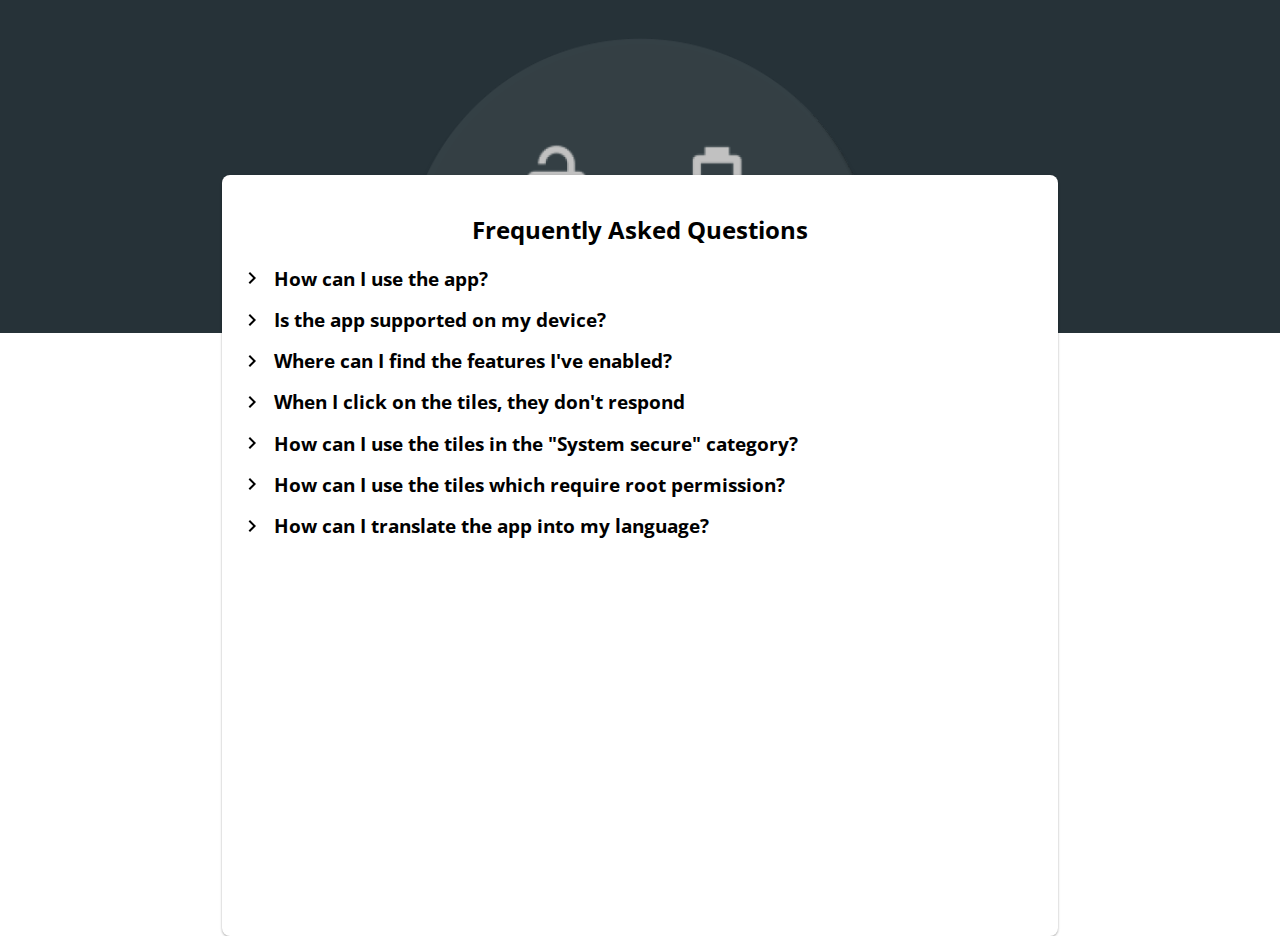
<file: index.html>
<!DOCTYPE html>
<html>
  <head>
    <meta charset="UTF-8">
    <meta name="viewport" content="width=device-width,initial-scale=1">
    <link rel="shortcut icon" href="favicon.ico" type="image/x-icon">
    <link rel="icon" href="favicon.ico" type="image/x-icon">
    <title>FAQ | Quick Settings</title>
    <link rel="stylesheet" href="css/style.css" type="text/css">
  </head>
  <body>
    <header>
      <img class="app-logo" src="res/logo.png" alt="Quick Settings logo">
      <h1>Quick Settings</h1>
    </header>
    <div class="container">
      <h2>Frequently Asked Questions</h2>
      <ul class="faqs">
        <li>
          <a name="how-to-use"></a>
          <a href="#how-to-use">
            <img src="res/arrow.svg">
            <h3>How can I use the app?</h3>
          </a>
          <p>In the first place, you need to ensure your device is properly supported 
            (check out <a href="#supported-devices">"Is the app supported on my device?"</a>).
          </p>
          <p>Then, open the app and click on a category you may be interested in.
            Find a feature (or "tile") you want to enable, click on it and select <b>"Enable tile".</b>
          </p>
          <p>Finally, follow <a href="#after-enabling-features">"Where can I find the features I've enabled?"</a></p>
          <p>You can also watch this video on YouTube<br>
            <iframe width="560" height="315" src="https://www.youtube.com/embed/sczLq0r5AyQ" frameborder="0" allow="accelerometer; autoplay; encrypted-media; gyroscope; picture-in-picture" allowfullscreen=""></iframe>
          </p>
        </li>
        <li>
          <a name="supported-devices"></a>
          <a href="#supported-devices">
            <img src="res/arrow.svg">
            <h3>Is the app supported on my device?</h3>
          </a>
          <p>The app requires at least Android 7.0 to work.</p>
          <p>It may not work on some unpopular brands, but it's worth to give a try.
            In case your smartphone or its brand is quite popular, 99% of the cases,
            the app works just fine.
          </p>
          <p>If you're still having issues on a device of a popular brand, 
            see <a href="#tiles-not-responding">"When I click on the tiles they don't respond."</a>
          </p>
        </li>
        <li>
          <a name="after-enabling-features"></a>
          <a href="#after-enabling-features">
            <img src="res/arrow.svg">
            <h3>Where can I find the features I've enabled?</h3>
          </a>
          <p>I understand this is the most difficult part of the app to understand, trust me.</p>
          <p>Scroll down the notification panel twice, until it's fully expanded. Then, you may find a pencil icon or an "Edit" button (try scrolling horizontally or opening menus). Once you've found any of these, click it.</p>
          <p><a href="https://drive.google.com/folderview?id=1eC2FUBxqWfv7-wBZv2aD9uNk5AY7cEY0">Here you can find some examples of those icons you need to click.</a></p>
          <p>Scroll down to the bottom: here you should see all the features you've enabled. Drag and drop them at the top of the screen, then close this menu.</p>
          <p>All done, you're ready to go! Enjoy the app.</p>
        </li>
        <li>
          <a name="tiles-not-responding"></a>
          <a href="#tiles-not-responding">
            <img src="res/arrow.svg">
            <h3>When I click on the tiles, they don't respond</h3>
          </a>
          <p>This is an issue which occurs on some brand's smartphones.</p>
          <p>Go to <a href="https://dontkillmyapp.com/">dontkillmyapp.com</a> and click on the name of the brand of your smartphone. Finally, follow the steps under <b>"Solution for users"</b>.</p>
          <p>In case the issue is still there, please send me an email.</p>
        </li>
        <li>
          <a name="secure-adb-tiles"></a>
          <a href="#secure-adb-tiles">
            <img src="res/arrow.svg">
            <h3>How can I use the tiles in the "System secure" category?</h3>
          </a>
          <p>You need to use a tool on your computer. Detailed instructions are available at <a href="/qs-enabler.html">this page (QS Enabler)</a></p>
        </li>
        <li>
          <a name="root-tiles">
          <a href="#root-tiles">
            <img src="res/arrow.svg">
            <h3>How can I use the tiles which require root permission?</h3>
          </a>
          <p>Since you're looking at that message, it looks like you haven't root permission on your phone.</p>
          <p>Don't you know what root permission is? Read <a href="https://www.androidauthority.com/root-android-277350/">this page on Android Authority</a>, it explains everything in detail. Anyway, in case you decide to go ahead and root your device, <u>I'm not responsible for anything that may happen.</u></p>
          <p>In case you're actually using a rooted device, disable any system which hides root or send me an email.</p>
        </li>
        <li>
          <a name="translation"></a>
          <a href="#translation">
            <img src="res/arrow.svg">
            <h3>How can I translate the app into my language?</h3>
          </a>
          <p>Detailed instructions about the procedure are available at <a href="https://github.com/simonesestito/nougat_quickSettings">this GitHub page</a></p>
        </li>
      </ul>
    </div>

    <script src="js/script.js"></script>
  </body>
</html>
</file>
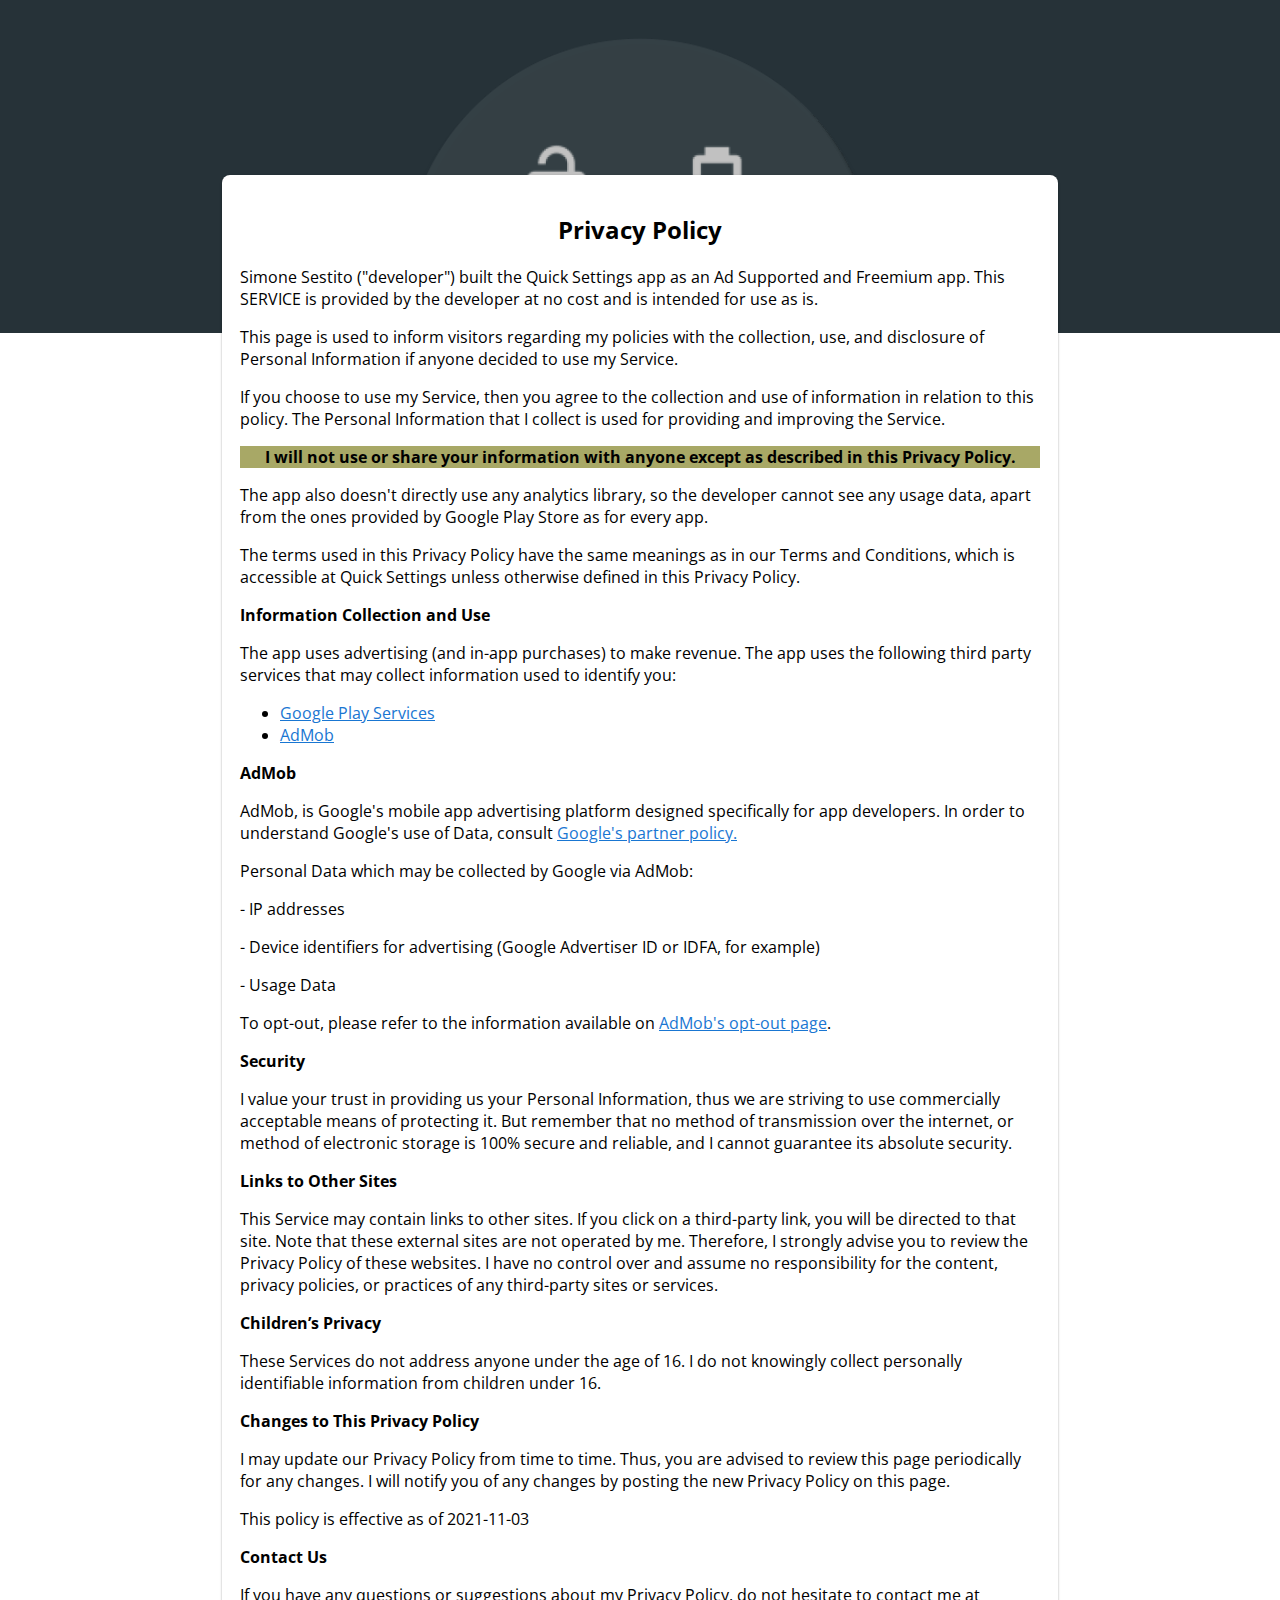
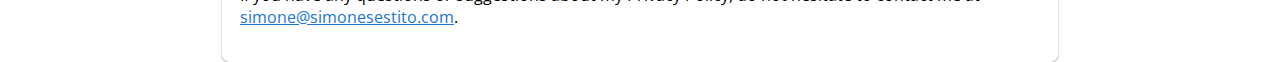
<file: policy.html>
<!DOCTYPE html>
<html>
    <head>
        <meta charset="UTF-8" />
        <meta name="viewport" content="width=device-width,initial-scale=1" />
        <link rel="shortcut icon" href="favicon.ico" type="image/x-icon" />
        <link rel="icon" href="favicon.ico" type="image/x-icon" />
        <title>Privacy Policy | Quick Settings</title>
        <link rel="stylesheet" href="css/style.css" type="text/css" />
    </head>
    <body>
        <header>
            <img src="res/logo.png" class="app-logo" alt="Quick Settings logo" />
            <h1>Quick Settings</h1>
        </header>
        <div class="container">
            <h2>Privacy Policy</h2>
            <p>
                Simone Sestito ("developer") built the Quick Settings app as an Ad Supported and Freemium app. This SERVICE is provided by the developer at no cost and is intended for use as is.
            </p>
            <p>
                This page is used to inform visitors regarding my policies with the collection, use, and disclosure of Personal Information if anyone decided to use my Service.
            </p>
            <p>
                If you choose to use my Service, then you agree to the collection and use of information in relation to this policy. The Personal Information that I collect is used for providing and improving the Service.
            </p>
            <p style="background: rgba(110, 110, 0, 0.6); /* color: white; */ text-align: center;"><b>I will not use or share your information with anyone except as described in this Privacy Policy. </b></p>
            <p>The app also doesn't directly use any analytics library, so the developer cannot see any usage data, apart from the ones provided by Google Play Store as for every app.</p>
            <p>
                The terms used in this Privacy Policy have the same meanings as in our Terms and Conditions, which is accessible at Quick Settings unless otherwise defined in this Privacy Policy.
            </p>
            <p><strong>Information Collection and Use</strong></p>
            <div>
                <p>
                    The app uses advertising (and in-app purchases) to make revenue.&nbsp;The app uses the following third party services that may collect information used to identify you:
                </p>
                <ul>
                    <li><a href="https://www.google.com/policies/privacy/" target="_blank">Google Play Services</a></li>
                    <li><a href="https://support.google.com/admob/answer/6128543?hl=en" target="_blank">AdMob</a></li>
                </ul>
            </div>
            <p><strong>AdMob</strong></p>
            <p>
                AdMob, is Google's mobile app advertising platform designed specifically for app developers. In order to understand Google's use of Data, consult
                <a href="https://privacy.google.com/businesses/adsservices/">Google's partner policy.</a>
            </p>
            <p>Personal Data which may be collected by Google via AdMob:</p>
            <p>- IP addresses</p>
            <p>- Device identifiers for advertising (Google Advertiser ID or IDFA, for example)</p>
            <p>- Usage Data</p>
            <p>To opt-out, please refer to the information available on <a href="https://www.google.com/settings/ads">AdMob's opt-out page</a>.</p>
            <p><strong>Security</strong></p>
            <p>
                I value your trust in providing us your Personal Information, thus we are striving to use commercially acceptable means of protecting it. But remember that no method of transmission over the internet, or method of electronic
                storage is 100% secure and reliable, and I cannot guarantee its absolute security.
            </p>
            <p><strong>Links to Other Sites</strong></p>
            <p>
                This Service may contain links to other sites. If you click on a third-party link, you will be directed to that site. Note that these external sites are not operated by me. Therefore, I strongly advise you to review the
                Privacy Policy of these websites. I have no control over and assume no responsibility for the content, privacy policies, or practices of any third-party sites or services.
            </p>
            <p><strong>Children’s Privacy</strong></p>
            <p>
                These Services do not address anyone under the age of 16. I do not knowingly collect personally identifiable information from children under 16.
            </p>
            <p><strong>Changes to This Privacy Policy</strong></p>
            <p>
                I may update our Privacy Policy from time to time. Thus, you are advised to review this page periodically for any changes. I will notify you of any changes by posting the new Privacy Policy on this page.
            </p>
            <p>This policy is effective as of 2021-11-03</p>
            <p><strong>Contact Us</strong></p>
            <p>If you have any questions or suggestions about my Privacy Policy, do not hesitate to contact me at <a href="mailto:simone@simonesestito.com">simone@simonesestito.com</a>.</p>
        </div>
    </body>
</html>
</file>
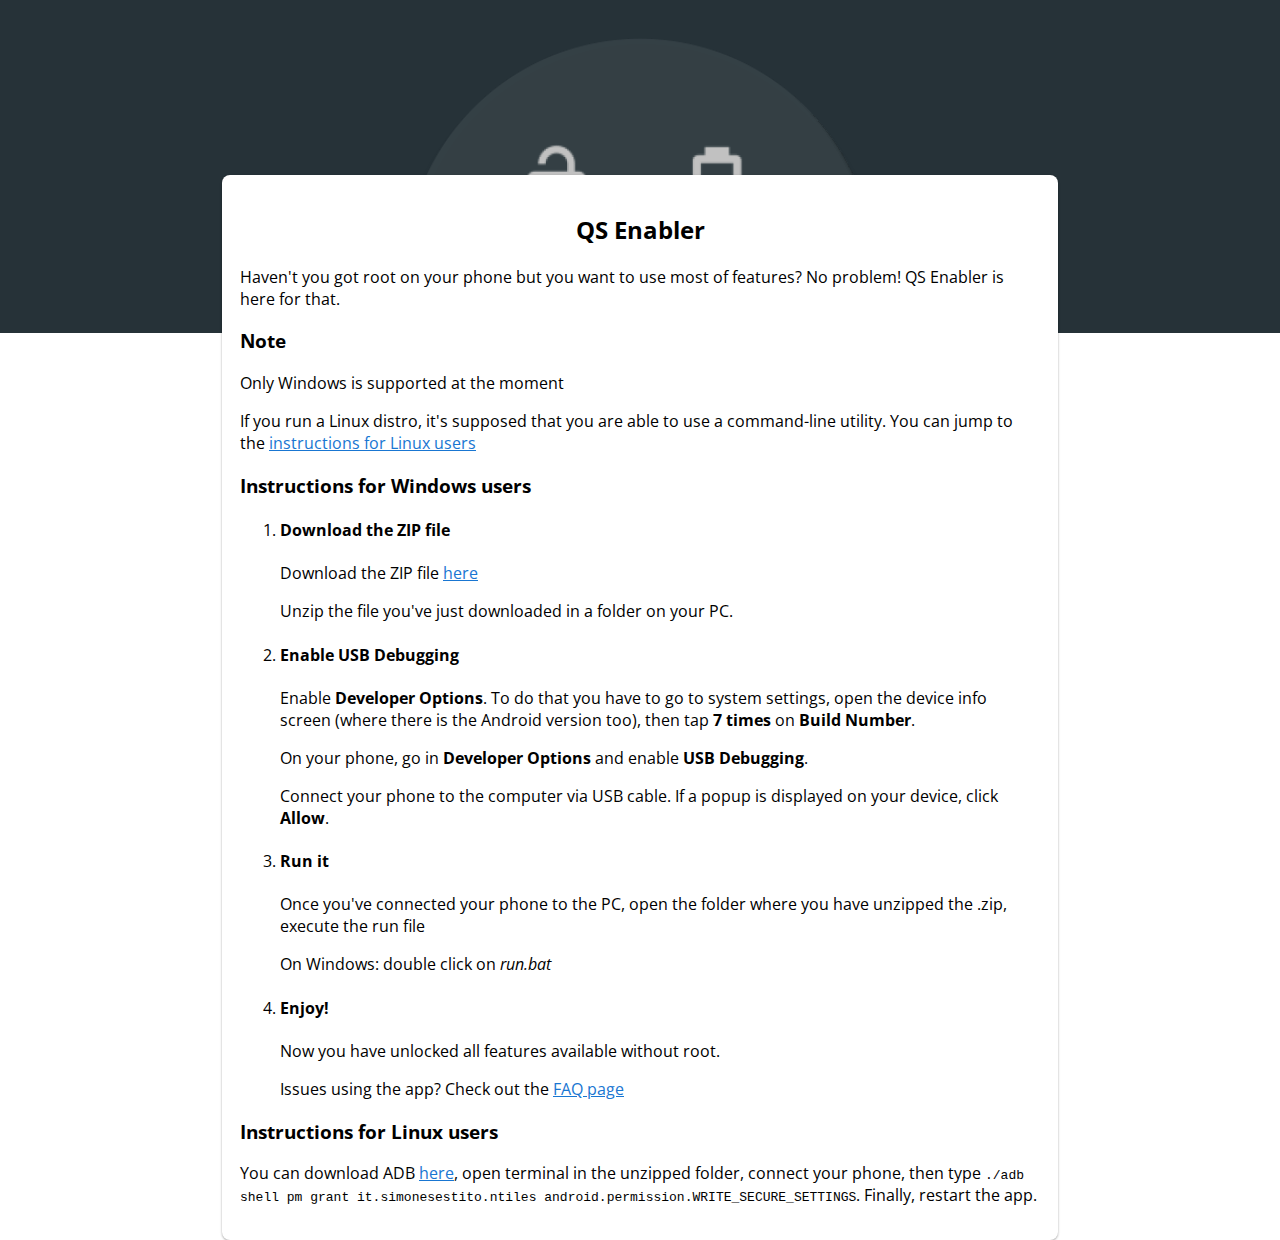
<file: qs-enabler.html>
<!DOCTYPE html>
<html>
  <head>
    <meta charset="UTF-8">
    <meta name="viewport" content="width=device-width,initial-scale=1">
    <link rel="shortcut icon" href="favicon.ico" type="image/x-icon">
    <link rel="icon" href="favicon.ico" type="image/x-icon">
    <title>QS Enabler | Quick Settings</title>
    <link rel="stylesheet" href="css/style.css" type="text/css">
  </head>
  <body>
    <header>
      <img src="res/logo.png" alt="Quick Settings logo">
      <h1>Quick Settings</h1>
    </header>

    <div class="container">
      <h2>QS Enabler</h2>
      <p>Haven't you got root on your phone but you want to use most of features? No problem! QS Enabler is here for that.</p>

      <h3>Note</h3>
      <p>Only Windows is supported at the moment</p>
      <p>If you run a Linux distro, it's supposed that you are able to use a command-line utility. You can jump to the <a href="#linux">instructions for Linux users</a></p>

      <a name="windows"></a>
      <h3>Instructions for Windows users</h3>

      <ol>
        <li>
          <h4>Download the ZIP file</h4>
          <p>Download the ZIP file <a href="https://drive.google.com/file/d/1irlIOm9yIqfwhwhB0jsOqX1lEWSf_9aF/view?usp=drivesdk">here</a></p>
          <p>Unzip the file you've just downloaded in a folder on your PC.</p>
        </li>
        <li>
          <h4>Enable USB Debugging</h4>
          <p>Enable <b>Developer Options</b>. To do that you have to go to system settings, open the device info screen (where there is the Android version too), then tap <b>7 times</b> on <b>Build Number</b>.</p>
          <p>On your phone, go in <b>Developer Options</b> and enable <b>USB Debugging</b>.
          <p>Connect your phone to the computer via USB cable. If a popup is displayed on your device, click <b>Allow</b>.</p>
        </li>
        <li>
          <h4>Run it</h4>
          <p>Once you've connected your phone to the PC, open the folder where you have unzipped the .zip, execute the run file</p>
          <p>On Windows: double click on <i>run.bat</i></p>
        </li>
        <li>
          <h4>Enjoy!</h4>
          <p>Now you have unlocked all features available without root.</p>
          <p>Issues using the app? Check out the <a href="index.html">FAQ page</a></p>
        </li>
      </ol>

      <a name="linux"></a>
      <h3>Instructions for Linux users</h3>
      <p>You can download ADB <a href="https://developer.android.com/studio/releases/platform-tools.html">here</a>, open terminal in the unzipped folder,
      connect your phone, then type
      <code>./adb shell pm grant it.simonesestito.ntiles android.permission.WRITE_SECURE_SETTINGS</code>.
      Finally, restart the app.</p>
    </div>
  </body>
</html>
</file>
<file: css/style.css>
@import url('https://fonts.googleapis.com/css2?family=Open+Sans:wght@400;700&display=swap');

body {
  font-family: 'Open Sans', serif;
  margin: 0;
}

@media (prefers-color-scheme: dark) {
  body {
    background: #263238;
    color: white;
  }

  a {
    color: #81D4FA !important;
  }

  .container {
    background: #37474F !important;
    color: white;
  }
  
  .faqs h3 {
    color: white;
  }

  .faqs > li > a {
    color: white;
  }

  .faqs > li > a > img {
    filter: invert(100%);
  }
}

a {
   color: #1976D2;
}

header {
  display: flex;
  position: absolute;
  top: 0;
  left: 0;
  width: 100%;
  height: 35vh;
  padding-top: 18px;
  background: #263238;
  color: white;
  justify-content: start;
  align-items: center;
  flex-direction: column;
  z-index: -1;
}

h1 {
  font-size: 1.8em;
}

.container {
  max-width: 800px;
  min-height: calc(100vh - 1.8em - 146px);
  padding: 18px;
  margin: calc(1.8em + 146px) auto 0 auto;
  border-radius: 8px;
  box-shadow: 0 1px 3px rgba(0,0,0,0.12), 0 1px 2px rgba(0,0,0,0.24);
  background: white;
}

h2 {
  text-align: center;
}

.faqs {
  margin: 0;
  padding: 0;
  list-style: none;
}

.faqs li {
  margin-bottom: 16px;
}

.faqs li a[href] * {
  vertical-align: middle;
}

.faqs h3 {
  display: inline;
  margin-left: 6px;
}

.faqs a[name] {
  display: block;
  margin-top: -25vh;
  height: 25vh;
  visibility: hidden;
  pointer-events: none;
}

.faqs li img {
  transform: rotate(-90deg);
}

.faqs li p {
  display: none;
}

.faqs li.active img {
  transform: none;
}

.faqs li.active p {
  display: block;
}

.faqs > li > a {
  color: black;
  text-decoration: none;
  outline: none;
}
</file>
